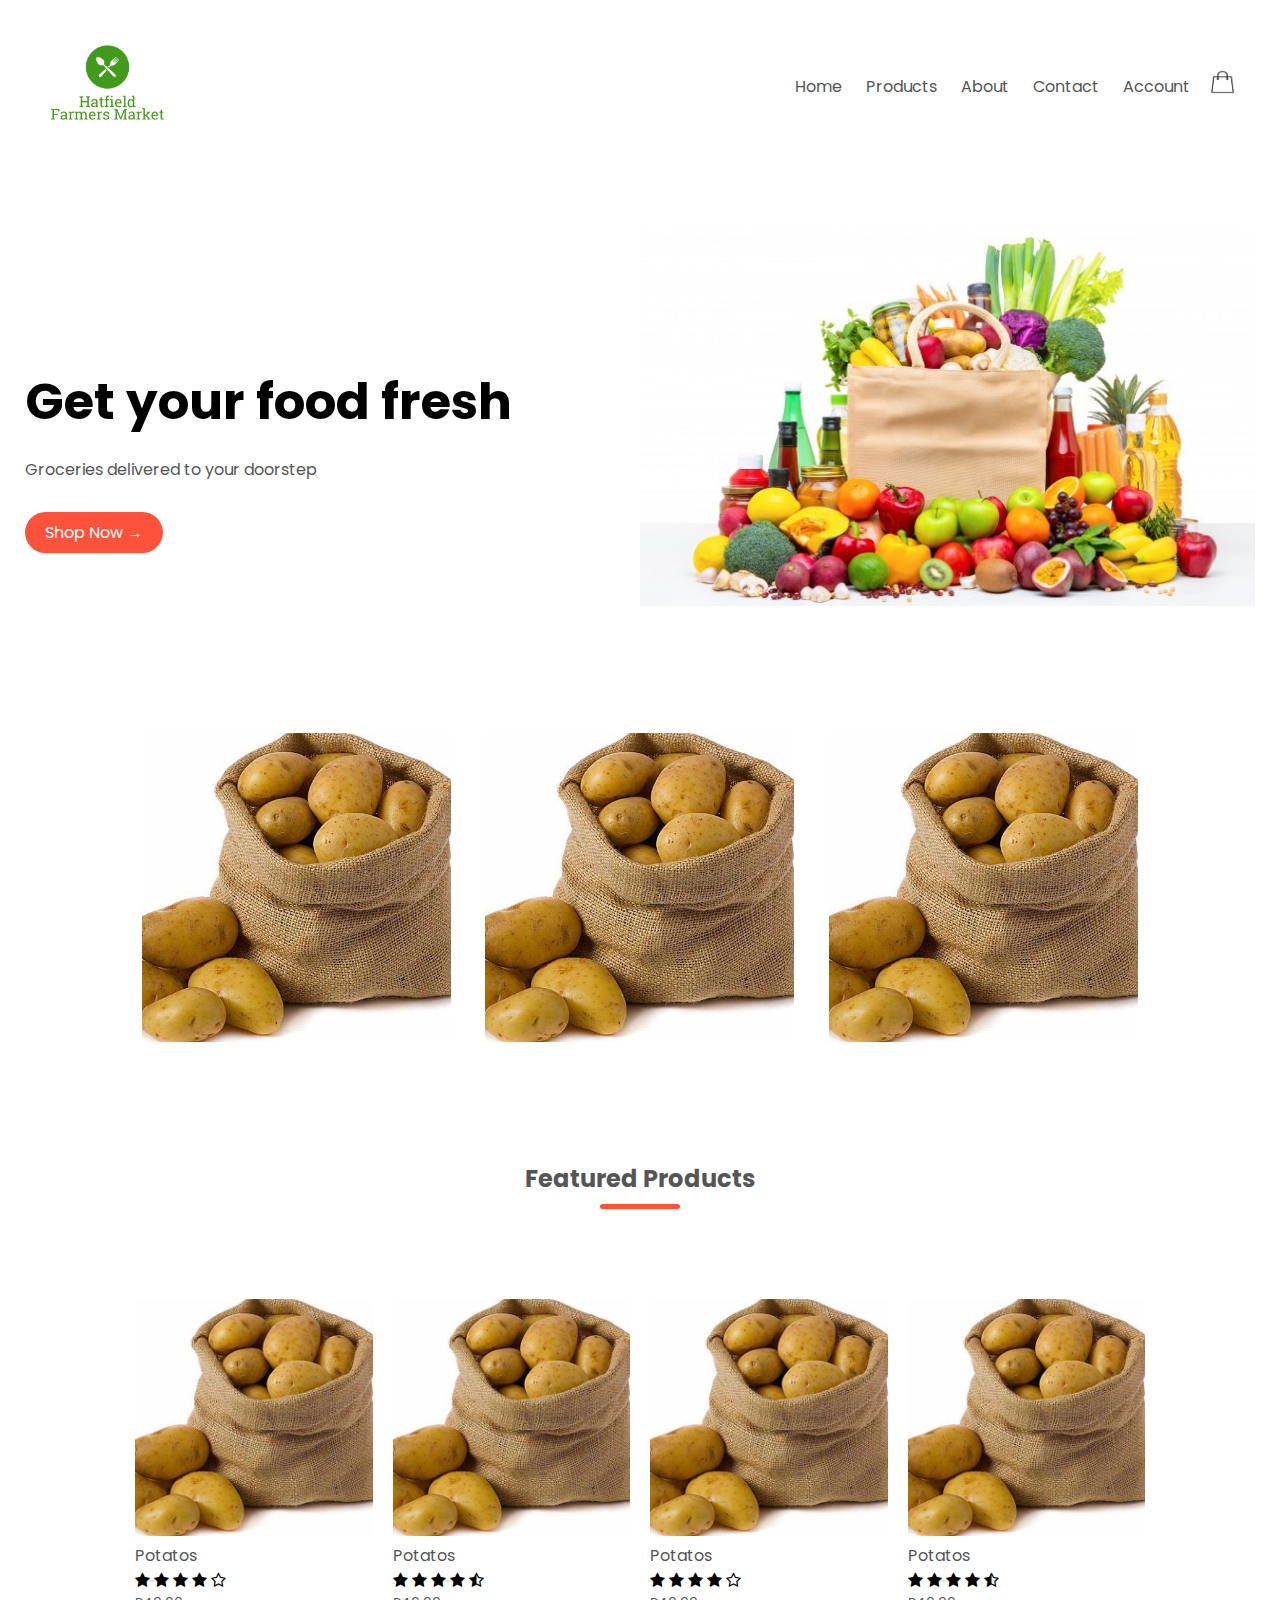
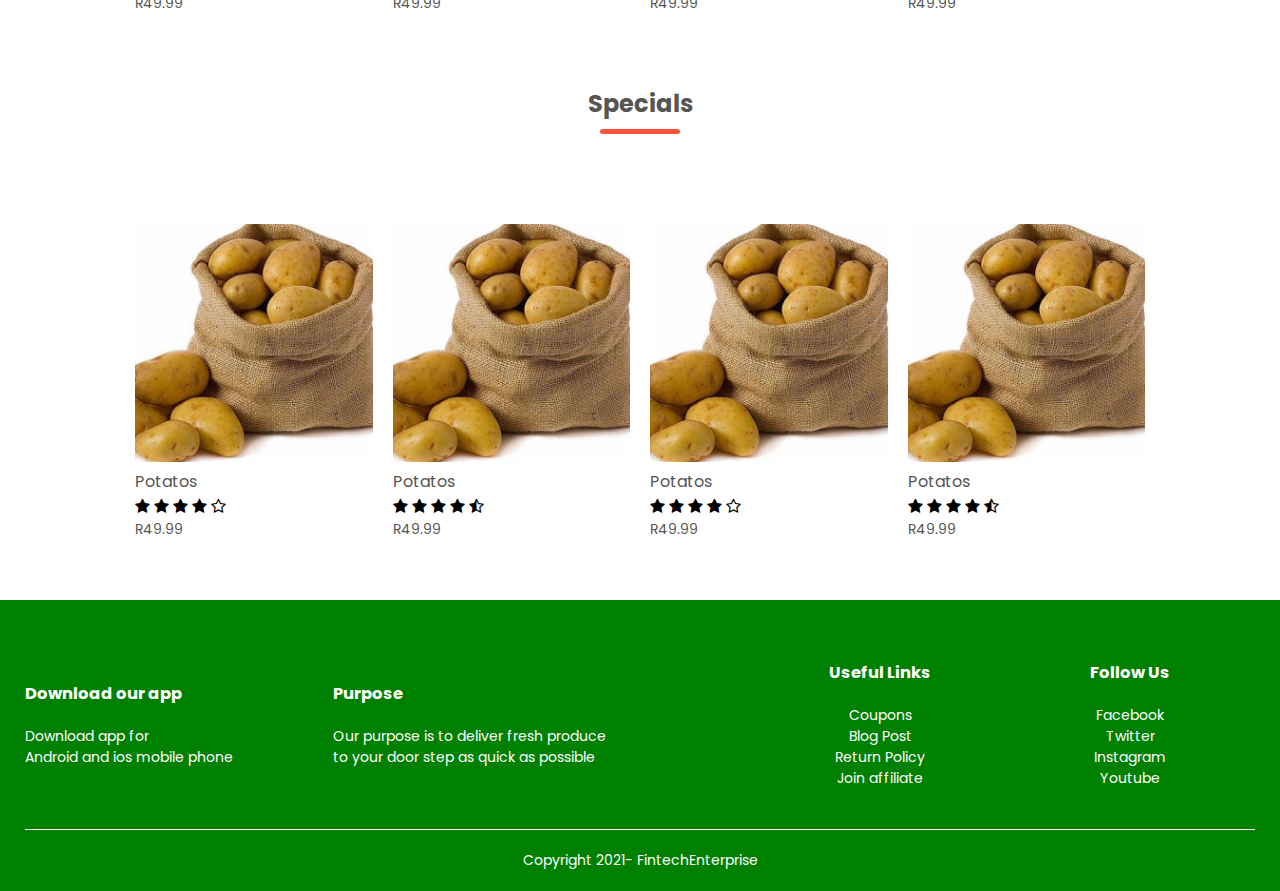
<file: HatfieldFarmersMarket/index.html>
<!DOCTYPE html>
<html lang="en">
<head>
    <meta charset="UTF-8">
    <meta name="viewport" content= "width=device-width,initial-scale=1.0">
    <title> Hatfield Food Lovers Market|Fresh Produce</title>
    <link rel="stylesheet" href="style.css">
    
    <link rel="preconnect" href="https://fonts.gstatic.com">
    <link href="https://fonts.googleapis.com/css2?family=Poppins:wght@200;300;400;500;600;700&display=swap" rel="stylesheet">
    
    <link rel="stylesheet" href="https://stackpath.bootstrapcdn.com/font-awesome/4.7.0/css/font-awesome.min.css">
</head>
<body>
  <div class="header">
      
  
   <div class="container">
       <div class="navbar">
        <div class="logo">
            <a href="index.html"><img src="Images/Logo.png" width="125px"> </a>
        </div>
        <nav>
            <ul id=MenuItems>
                <li><a href="index.html">Home</a></li>
                <li><a href="products.html">Products</a></li>
                <li><a href="">About</a></li>
                <li><a href="">Contact</a></li>
                <li><a href="Account.html">Account</a></li>
            </ul>
        </nav>
        <a href="cart.html"><img src="Images/cart.png"  width="25px" height="25px" ></a>
        <img src="Images/cart.png"  class="menu-icon" onclick="menutoggle()">
        
        </div>
        <div class="row">
            <div class="col-2">
                <h1>Get your food fresh </h1>
                <p> Groceries delivered to your doorstep</p>
                <a href="products.html" class="btn"> Shop Now &#8594</a>
            </div>
            <div class="col-2">
                <img src="Images/Header_image.jpg">
            </div>
        </div>
   </div>
   </div>
   
   <!------ Featured categories ------->
   <div class="categories">
      <div class="small-container">
          <div class="row">
           <div class="col-3">
               <img src="Images/Featured1.jpg" >
           </div>
           <div class="col-3">
               <img src="Images/Featured1.jpg" >
           </div>
           <div class="col-3">
               <img src="Images/Featured1.jpg" >
           </div>
       </div>
      </div>
       
   </div>
   
    <!------ Featured Products ------->
    <div class="small-container">
        <h2 class="title"> Featured Products</h2>
        <div class= "row">
            <div class="col-4">
                <img src="Images/Featured1.jpg" >
                <h4>Potatos</h4>
                <div class="rating">
                <i class="fa fa-star"></i>
                <i class="fa fa-star"></i>
                <i class="fa fa-star"></i>
                <i class="fa fa-star"></i>
                <i class="fa fa-star-o"></i>
                </div>
                <p>R49.99</p>
            </div>
            <div class="col-4">
                <img src="Images/Featured1.jpg" >
                <h4>Potatos</h4>
                <div class="rating">
                <i class="fa fa-star"></i>
                <i class="fa fa-star"></i>
                <i class="fa fa-star"></i>
                <i class="fa fa-star"></i>
                <i class="fa fa-star-half-o"></i>
                </div>
                <p>R49.99</p>
            </div>
            <div class="col-4">
                <img src="Images/Featured1.jpg" >
                <h4>Potatos</h4>
                <div class="rating">
                <i class="fa fa-star"></i>
                <i class="fa fa-star"></i>
                <i class="fa fa-star"></i>
                <i class="fa fa-star"></i>
                <i class="fa fa-star-o"></i>
                </div>
                <p>R49.99</p>
            </div>
            <div class="col-4">
                <img src="Images/Featured1.jpg" >
                <h4>Potatos</h4>
                <div class="rating">
                <i class="fa fa-star"></i>
                <i class="fa fa-star"></i>
                <i class="fa fa-star"></i>
                <i class="fa fa-star"></i>
                <i class="fa fa-star-half-o"></i>
                </div>
                <p>R49.99</p>
            </div>
        </div>
        <h2 class="title"> Specials</h2>
        <div class= "row">
            <div class="col-4">
                <img src="Images/Featured1.jpg" >
                <h4>Potatos</h4>
                <div class="rating">
                <i class="fa fa-star"></i>
                <i class="fa fa-star"></i>
                <i class="fa fa-star"></i>
                <i class="fa fa-star"></i>
                <i class="fa fa-star-o"></i>
                </div>
                <p>R49.99</p>
            </div>
            <div class="col-4">
                <img src="Images/Featured1.jpg" >
                <h4>Potatos</h4>
                <div class="rating">
                <i class="fa fa-star"></i>
                <i class="fa fa-star"></i>
                <i class="fa fa-star"></i>
                <i class="fa fa-star"></i>
                <i class="fa fa-star-half-o"></i>
                </div>
                <p>R49.99</p>
            </div>
            <div class="col-4">
                <img src="Images/Featured1.jpg" >
                <h4>Potatos</h4>
                <div class="rating">
                <i class="fa fa-star"></i>
                <i class="fa fa-star"></i>
                <i class="fa fa-star"></i>
                <i class="fa fa-star"></i>
                <i class="fa fa-star-o"></i>
                </div>
                <p>R49.99</p>
            </div>
            <div class="col-4">
                <img src="Images/Featured1.jpg" >
                <h4>Potatos</h4>
                <div class="rating">
                <i class="fa fa-star"></i>
                <i class="fa fa-star"></i>
                <i class="fa fa-star"></i>
                <i class="fa fa-star"></i>
                <i class="fa fa-star-half-o"></i>
                </div>
                <p>R49.99</p>
            </div>
        </div>
    </div>
    <!----- footer---->
    <div class ="footer">
       <div class="container">   
           <div class="row">
               <div class="footer-col-1">
                   <h3>Download our app</h3>
                   <p>Download app for <br>
                   Android and ios mobile phone</p>
                   
               </div>
               <div class="footer-col-2">
                   <h3>Purpose</h3>
                   <p>Our purpose is to deliver fresh produce<br> to your door step as quick as possible</p>
               </div>
               <div class="footer-col-3">
               <h3>Useful Links</h3>
               <ul>
                   <li>Coupons</li>
                   <li>Blog Post</li>
                   <li> Return Policy</li>
                   <li> Join affiliate</li>
               </ul>
               </div>
               <div class="footer-col-4">
               <h3>Follow Us</h3>
               <ul>
                   <li>Facebook</li>
                   <li>Twitter</li>
                   <li> Instagram</li>
                   <li> Youtube</li>
               </ul>
               </div>
               
           </div>
           <hr>
            <p class="Copyright"> Copyright 2021- FintechEnterprise</p>
       </div>
        
    </div>
   
   
<!-------------- js for toggle menu------->
    <script>
        var MenuItems = document.getElementById("MenuItems");
        MenuItems.style.maxHeight= "0px";
        function menutoggle(){
            if(MenuItems.style.maxHeight== "0px")
                {
                    MenuItems.style.maxHeight= "200px";
                }
            else{
                MenuItems.style.maxHeight= "0px";
            }
        }
        
    </script>

</body>
</html>
</file>
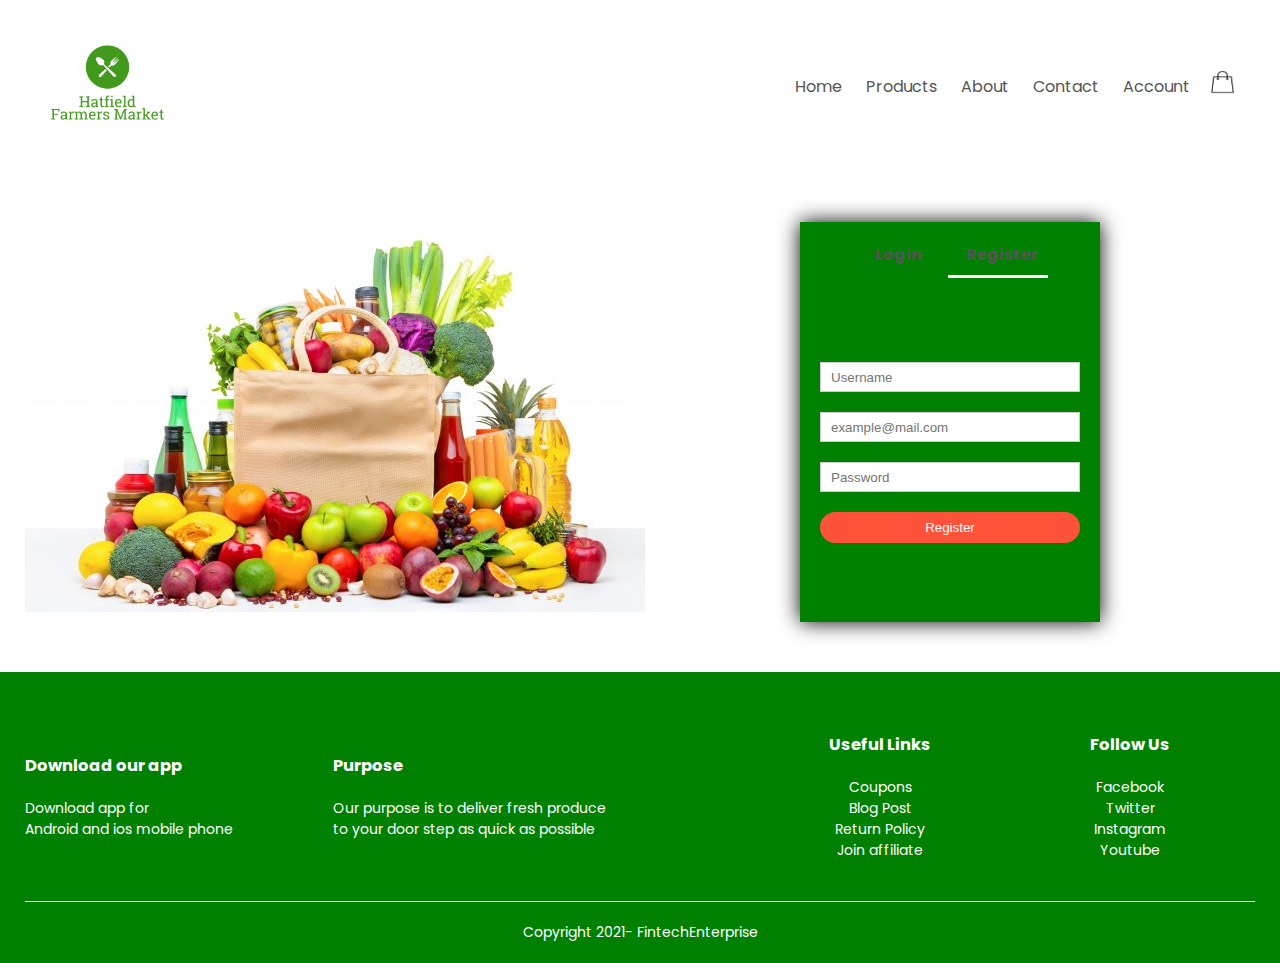
<file: HatfieldFarmersMarket/Account.html>
<!DOCTYPE html>
<html lang="en">
<head>
    <meta charset="UTF-8">
    <meta name="viewport" content= "width=device-width,initial-scale=1.0">
    <title> Product detailed</title>
    <link rel="stylesheet" href="style.css">
    
    <link rel="preconnect" href="https://fonts.gstatic.com">
    <link href="https://fonts.googleapis.com/css2?family=Poppins:wght@200;300;400;500;600;700&display=swap" rel="stylesheet">
    
    <link rel="stylesheet" href="https://stackpath.bootstrapcdn.com/font-awesome/4.7.0/css/font-awesome.min.css">
</head>
<body>
  <div class="header">
      
  
   <div class="container">
       <div class="navbar">
        <div class="logo">
            <a href="index.html"><img src="Images/Logo.png" width="125px"></a>
        </div>
        <nav>
            <ul id=MenuItems>
                <li><a href="index.html">Home</a></li>
                <li><a href="products.html">Products</a></li>
                <li><a href="">About</a></li>
                <li><a href="">Contact</a></li>
                <li><a href="Account.html">Account</a></li>
            </ul>
        </nav>
        <a href="cart.html"><img src="Images/cart.png"  width="25px" height="25px" ></a>
        <img src="Images/cart.png"  class="menu-icon" onclick="menutoggle()">
        
        </div>
   </div>
   </div>
   
     
    <!------- Account page------>
    <div class="account-page">
        <div class="container">
            <div class="row">
                <col-2>
                    <img src="Images/Header_image.jpg" width="100%">
                </col-2>
                <div class="form-container">
                    <div class="form-btn">
                        <span onclick="login()">Login</span>
                        <span onclick="register()">Register</span>
                        <hr id="Indicator">
                    </div>
                    <form id="LoginForm">
                        <input type="text" placeholder="Username">
                        <input type="text" placeholder="Password">
                        <button type="submit" class="btn">Login</button>
                        <a href="">Forgot Password</a>
                    </form>
                        
                    <form id="RegForm">
                        <input type="text" placeholder="Username">
                        <input type="email" placeholder="example@mail.com">
                        <input type="text" placeholder="Password">
                        <button type="submit" class="btn">Register</button>
                    </form>
                    
                </div>
            </div>
        </div>
    </div>
    
    <!----- footer---->
    <div class ="footer">
       <div class="container">   
           <div class="row">
               <div class="footer-col-1">
                   <h3>Download our app</h3>
                   <p>Download app for <br>
                   Android and ios mobile phone</p>
                   
               </div>
               <div class="footer-col-2">
                   <h3>Purpose</h3>
                   <p>Our purpose is to deliver fresh produce<br> to your door step as quick as possible</p>
               </div>
               <div class="footer-col-3">
               <h3>Useful Links</h3>
               <ul>
                   <li>Coupons</li>
                   <li>Blog Post</li>
                   <li> Return Policy</li>
                   <li> Join affiliate</li>
               </ul>
               </div>
               <div class="footer-col-4">
               <h3>Follow Us</h3>
               <ul>
                   <li>Facebook</li>
                   <li>Twitter</li>
                   <li> Instagram</li>
                   <li> Youtube</li>
               </ul>
               </div>
               
           </div>
           <hr>
            <p class="Copyright"> Copyright 2021- FintechEnterprise</p>
       </div>
        
    </div>
   
   
<!-------------- js for toggle menu------->
    <script>
        var MenuItems = document.getElementById("MenuItems");
        MenuItems.style.maxHeight= "0px";
        function menutoggle(){
            if(MenuItems.style.maxHeight== "0px")
                {
                    MenuItems.style.maxHeight= "200px";
                }
            else{
                MenuItems.style.maxHeight= "0px";
            }
        }
        
    </script>
    
<!-----------------js for toggle form------------->
    <script>
        var LoginForm= document.getElementById("LoginForm");
        var RegForm= document.getElementById("RegForm");
        var Indicator= document.getElementById("Indicator");
        
        function register(){
            RegForm.style.transform = "translateX(0px)"
            LoginForm.style.transform ="translateX(0px)"
            Indicator.style.transform ="translateX(100px)"
        }
        
        function login(){
            RegForm.style.transform = "translateX(300px)"
            LoginForm.style.transform ="translateX(300px)"
            Indicator.style.transform ="translateX(0px)"
        }
        
    
    </script>
   

</body>
</html>
</file>
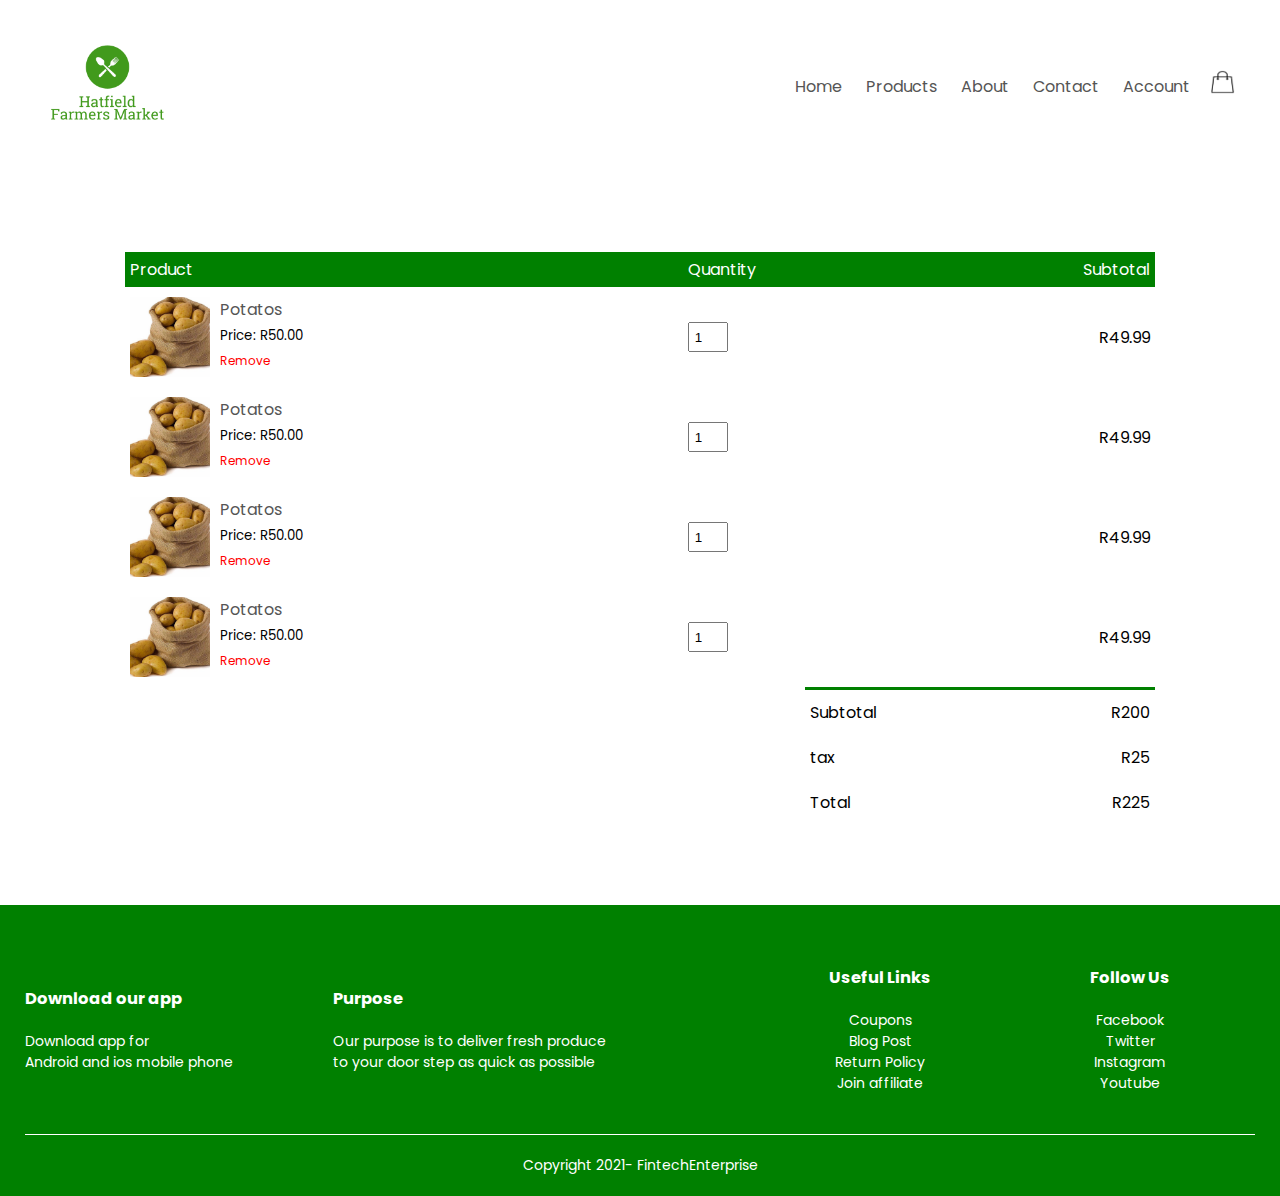
<file: HatfieldFarmersMarket/cart.html>
<!DOCTYPE html>
<html lang="en">
<head>
    <meta charset="UTF-8">
    <meta name="viewport" content= "width=device-width,initial-scale=1.0">
    <title> Product detailed</title>
    <link rel="stylesheet" href="style.css">
    
    <link rel="preconnect" href="https://fonts.gstatic.com">
    <link href="https://fonts.googleapis.com/css2?family=Poppins:wght@200;300;400;500;600;700&display=swap" rel="stylesheet">
    
    <link rel="stylesheet" href="https://stackpath.bootstrapcdn.com/font-awesome/4.7.0/css/font-awesome.min.css">
</head>
<body>
  <div class="header">
      
  
   <div class="container">
       <div class="navbar">
        <div class="logo">
            <a href="index.html"><img src="Images/Logo.png" width="125px"></a>
        </div>
        <nav>
            <ul id=MenuItems>
                <li><a href="index.html">Home</a></li>
                <li><a href="products.html">Products</a></li>
                <li><a href="">About</a></li>
                <li><a href="">Contact</a></li>
                <li><a href="Account.html">Account</a></li>
            </ul>
        </nav>
        <a href="cart.html"><img src="Images/cart.png"  width="25px" height="25px" ></a>
        <img src="Images/cart.png"  class="menu-icon" onclick="menutoggle()">
        
        </div>
   </div>
   </div>
   
    
<!-----------------Cart item detials---->   
    <div class="small-container cart-page" >
        <table>
            <tr>
                <th>Product</th>
                <th>Quantity</th>
                <th>Subtotal</th>
            </tr>
            <tr>
              
                <td>
                    <div class="cart-info">
                        <img src="Images/Featured1.jpg" alt="">
                        <div>
                            <p>Potatos</p>
                            <small>Price: R50.00 </small>
                            <br>
                            <a href="">Remove</a>
                        </div>
                    </div>
                </td>
                <td><input type="number" value="1"></td>
                <td>R49.99</td>
            </tr>
            <tr>
                
                <td>
                    <div class="cart-info">
                        <img src="Images/Featured1.jpg" alt="">
                        <div>
                            <p>Potatos</p>
                            <small>Price: R50.00 </small>
                            <br>
                            <a href="">Remove</a>
                        </div>
                    </div>
                </td>
                <td><input type="number" value="1"></td>
                <td>R49.99</td>
            </tr>
            <tr>
                
                <td>
                    <div class="cart-info">
                        <img src="Images/Featured1.jpg" alt="">
                        <div>
                            <p>Potatos</p>
                            <small>Price: R50.00 </small>
                            <br>
                            <a href="">Remove</a>
                        </div>
                    </div>
                </td>
                <td><input type="number" value="1"></td>
                <td>R49.99</td>
            </tr>
            <tr>
                
                <td>
                    <div class="cart-info">
                        <img src="Images/Featured1.jpg">
                        <div>
                            <p>Potatos</p>
                            <small>Price: R50.00 </small>
                            <br>
                            <a href="">Remove</a>
                        </div>
                    </div>
                </td>
                <td><input type="number" value="1"></td>
                <td>R49.99</td>
            </tr>
        </table>
        
        <div class="total-price">
            <table>
                <tr>
                   <td>Subtotal</td>
                   <td>R200</td> 
                </tr>
                <tr>
                    <td>tax</td>
                    <td>R25</td>
                    
                </tr>
                <tr>
                    <td>Total</td>
                    <td>R225</td>
                </tr>
            </table>
        </div>
        
    </div>
    
    <!----- footer---->
    <div class ="footer">
       <div class="container">   
           <div class="row">
               <div class="footer-col-1">
                   <h3>Download our app</h3>
                   <p>Download app for <br>
                   Android and ios mobile phone</p>
                   
               </div>
               <div class="footer-col-2">
                   <h3>Purpose</h3>
                   <p>Our purpose is to deliver fresh produce<br> to your door step as quick as possible</p>
               </div>
               <div class="footer-col-3">
               <h3>Useful Links</h3>
               <ul>
                   <li>Coupons</li>
                   <li>Blog Post</li>
                   <li> Return Policy</li>
                   <li> Join affiliate</li>
               </ul>
               </div>
               <div class="footer-col-4">
               <h3>Follow Us</h3>
               <ul>
                   <li>Facebook</li>
                   <li>Twitter</li>
                   <li> Instagram</li>
                   <li> Youtube</li>
               </ul>
               </div>
               
           </div>
           <hr>
            <p class="Copyright"> Copyright 2021- FintechEnterprise</p>
       </div>
        
    </div>
   
   
<!-------------- js for toggle menu------->
    <script>
        var MenuItems = document.getElementById("MenuItems");
        MenuItems.style.maxHeight= "0px";
        function menutoggle(){
            if(MenuItems.style.maxHeight== "0px")
                {
                    MenuItems.style.maxHeight= "200px";
                }
            else{
                MenuItems.style.maxHeight= "0px";
            }
        }
        
    </script>
    

   

</body>
</html>
</file>
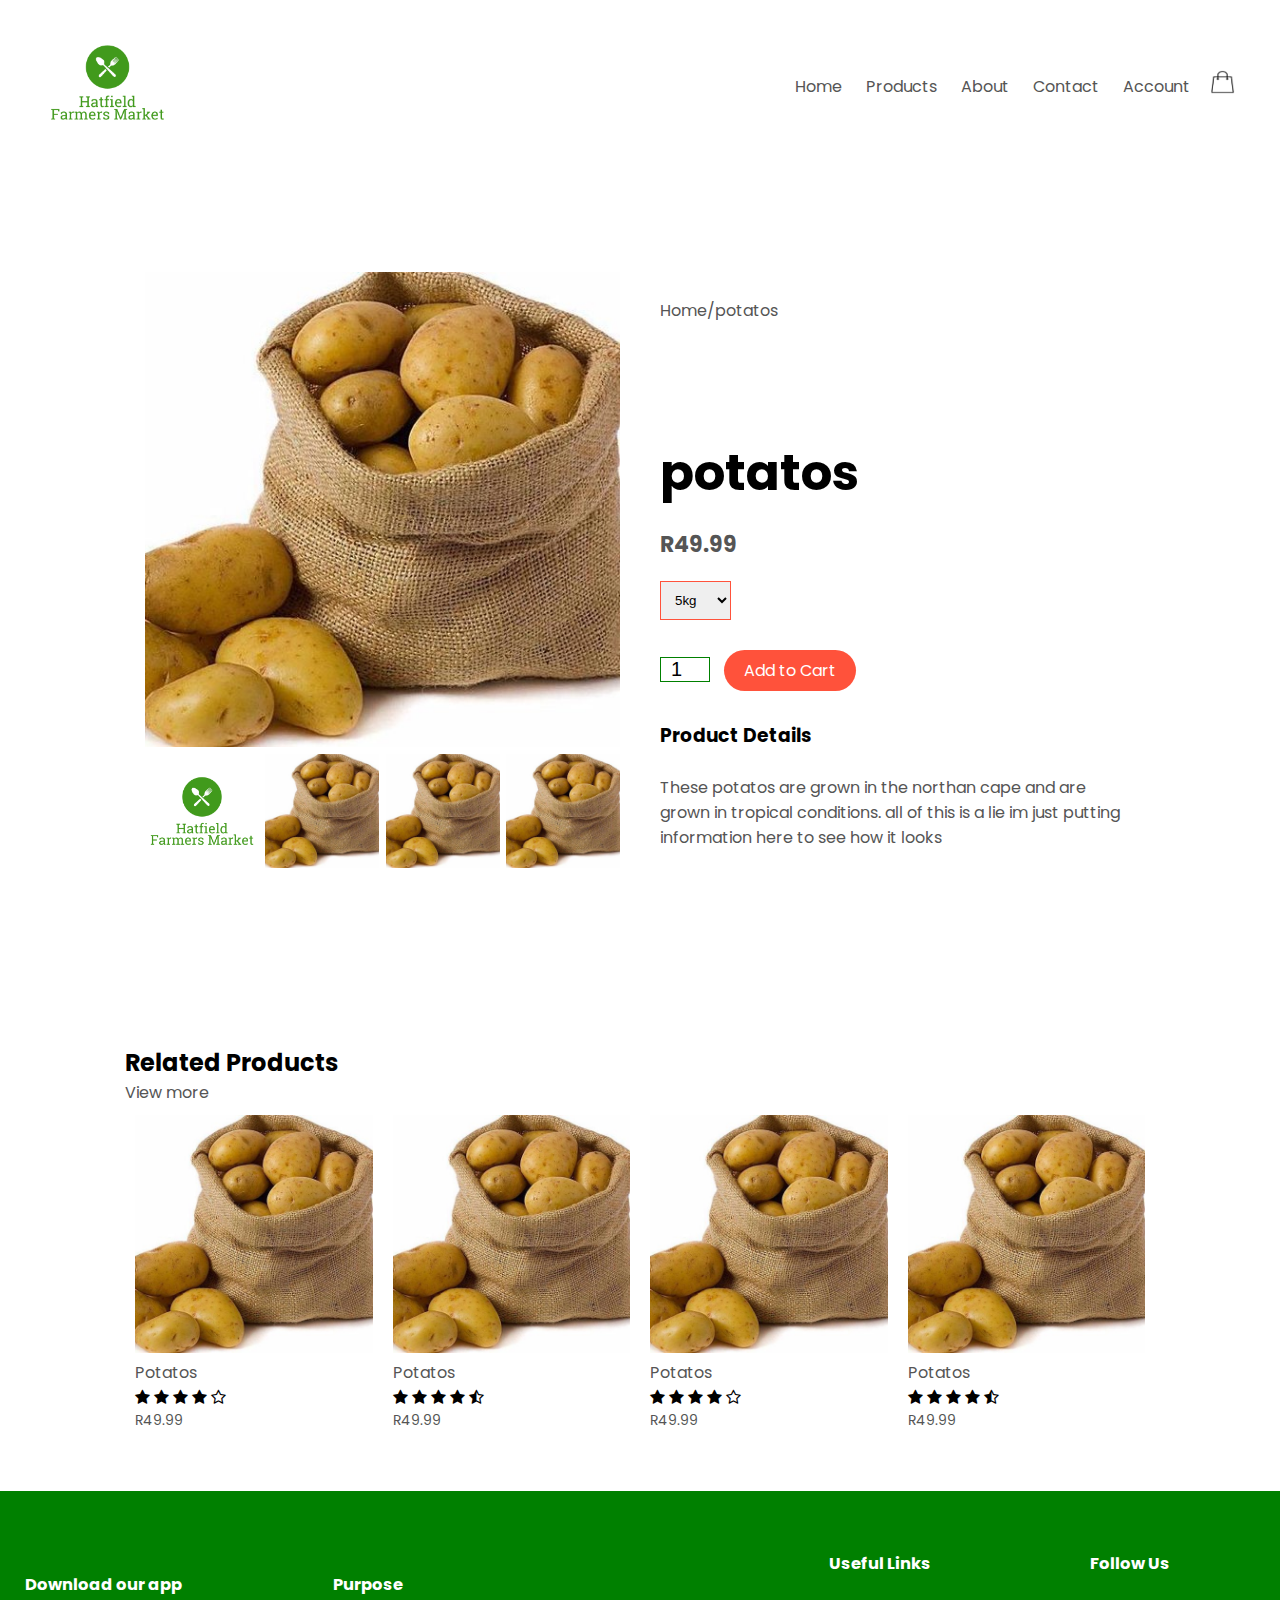
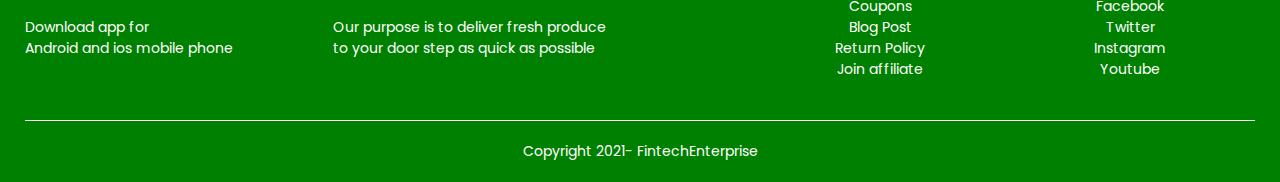
<file: HatfieldFarmersMarket/product-details.html>
<!DOCTYPE html>
<html lang="en">
<head>
    <meta charset="UTF-8">
    <meta name="viewport" content= "width=device-width,initial-scale=1.0">
    <title> Product detailed</title>
    <link rel="stylesheet" href="style.css">
    
    <link rel="preconnect" href="https://fonts.gstatic.com">
    <link href="https://fonts.googleapis.com/css2?family=Poppins:wght@200;300;400;500;600;700&display=swap" rel="stylesheet">
    
    <link rel="stylesheet" href="https://stackpath.bootstrapcdn.com/font-awesome/4.7.0/css/font-awesome.min.css">
</head>
<body>
  <div class="header">
      
  
   <div class="container">
       <div class="navbar">
        <div class="logo">
            <a href="index.html"><img src="Images/Logo.png" width="125px"></a>
        </div>
        <nav>
            <ul id=MenuItems>
                <li><a href="index.html">Home</a></li>
                <li><a href="products.html">Products</a></li>
                <li><a href="">About</a></li>
                <li><a href="">Contact</a></li>
                <li><a href="Account.html">Account</a></li>
            </ul>
        </nav>
        <a href="cart.html"><img src="Images/cart.png"  width="25px" height="25px" ></a>
        <img src="Images/cart.png"  class="menu-icon" onclick="menutoggle()">
        
        </div>
   </div>
   </div>
   
    <!-------single product details----->
    <div class="small-container single-product">
        <div class="row">
            <div class="col-2">
                <img src="Images/Featured1.jpg" width="100%" id="ProductImg">
                <div class="small-img-row">
                    <div class="small-img-col">
                        <img src="Images/Logo.png"  width= "100%" class="small-img">
                    </div>
                    <div class="small-img-col">
                        <img src="Images/Featured1.jpg"  width= "100%" class="small-img">
                    </div>
                    <div class="small-img-col">
                        <img src="Images/Featured1.jpg"  width= "100%" class="small-img">
                    </div>
                    <div class="small-img-col">
                        <img src="Images/Featured1.jpg"  width= "100%" class="small-img">
                    </div>
                </div>
            </div>
            <div class="col-2">
               <p> Home/potatos</p>
               <h1>potatos</h1>
               <h4> R49.99 </h4>
               <select>
                   <option> 5kg</option>
                   <option> 7kg</option>
                   <option >10kg</option>
               </select>
               <input type="number" value="1">
               <a href="" class="btn"> Add to Cart</a>
               <h3>Product Details</h3>
               <br>
               <p>These potatos are grown in the northan cape and are grown in tropical conditions. all of this is a lie im just putting information here to see how it looks</p>
                
            </div>
        </div>
    </div>
    
   
   
    <!------ title ------->
      <div class= "small-container">
          <div class="row row-2"></div>
          <h2>Related Products</h2>
          <p> View more</p>
      </div>
      
       <div class="small-container">
        
        <!-----line one---->
        <div class= "row">
            <div class="col-4">
                <img src="Images/Featured1.jpg" >
                <h4>Potatos</h4>
                <div class="rating">
                <i class="fa fa-star"></i>
                <i class="fa fa-star"></i>
                <i class="fa fa-star"></i>
                <i class="fa fa-star"></i>
                <i class="fa fa-star-o"></i>
                </div>
                <p>R49.99</p>
            </div>
            <div class="col-4">
                <img src="Images/Featured1.jpg" >
                <h4>Potatos</h4>
                <div class="rating">
                <i class="fa fa-star"></i>
                <i class="fa fa-star"></i>
                <i class="fa fa-star"></i>
                <i class="fa fa-star"></i>
                <i class="fa fa-star-half-o"></i>
                </div>
                <p>R49.99</p>
            </div>
            <div class="col-4">
                <img src="Images/Featured1.jpg" >
                <h4>Potatos</h4>
                <div class="rating">
                <i class="fa fa-star"></i>
                <i class="fa fa-star"></i>
                <i class="fa fa-star"></i>
                <i class="fa fa-star"></i>
                <i class="fa fa-star-o"></i>
                </div>
                <p>R49.99</p>
            </div>
            <div class="col-4">
                <img src="Images/Featured1.jpg" >
                <h4>Potatos</h4>
                <div class="rating">
                <i class="fa fa-star"></i>
                <i class="fa fa-star"></i>
                <i class="fa fa-star"></i>
                <i class="fa fa-star"></i>
                <i class="fa fa-star-half-o"></i>
                </div>
                <p>R49.99</p>
            </div>
        </div>
        
       
        
    </div>
        
    
    <!----- footer---->
    <div class ="footer">
       <div class="container">   
           <div class="row">
               <div class="footer-col-1">
                   <h3>Download our app</h3>
                   <p>Download app for <br>
                   Android and ios mobile phone</p>
                   
               </div>
               <div class="footer-col-2">
                   <h3>Purpose</h3>
                   <p>Our purpose is to deliver fresh produce<br> to your door step as quick as possible</p>
               </div>
               <div class="footer-col-3">
               <h3>Useful Links</h3>
               <ul>
                   <li>Coupons</li>
                   <li>Blog Post</li>
                   <li> Return Policy</li>
                   <li> Join affiliate</li>
               </ul>
               </div>
               <div class="footer-col-4">
               <h3>Follow Us</h3>
               <ul>
                   <li>Facebook</li>
                   <li>Twitter</li>
                   <li> Instagram</li>
                   <li> Youtube</li>
               </ul>
               </div>
               
           </div>
           <hr>
            <p class="Copyright"> Copyright 2021- FintechEnterprise</p>
       </div>
        
    </div>
   
   
<!-------------- js for toggle menu------->
    <script>
        var MenuItems = document.getElementById("MenuItems");
        MenuItems.style.maxHeight= "0px";
        function menutoggle(){
            if(MenuItems.style.maxHeight== "0px")
                {
                    MenuItems.style.maxHeight= "200px";
                }
            else{
                MenuItems.style.maxHeight= "0px";
            }
        }
        
    </script>
    
<!--------------------js for product gallery---->
<script>
    var ProductImg = document.getElementById("ProductImg");
    var SmallImg = document.getElementsByClassName("small-img");
    SmallImg[0].onclick = function(){
        ProductImg.src=SmallImg[0].src;
    }
    SmallImg[1].onclick = function(){
        ProductImg.src=SmallImg[1].src;
    }
    SmallImg[2].onclick = function(){
        ProductImg.src=SmallImg[2].src;
    }
    SmallImg[3].onclick = function(){
        ProductImg.src=SmallImg[3].src;
    }
    
</script>    

</body>
</html>
</file>
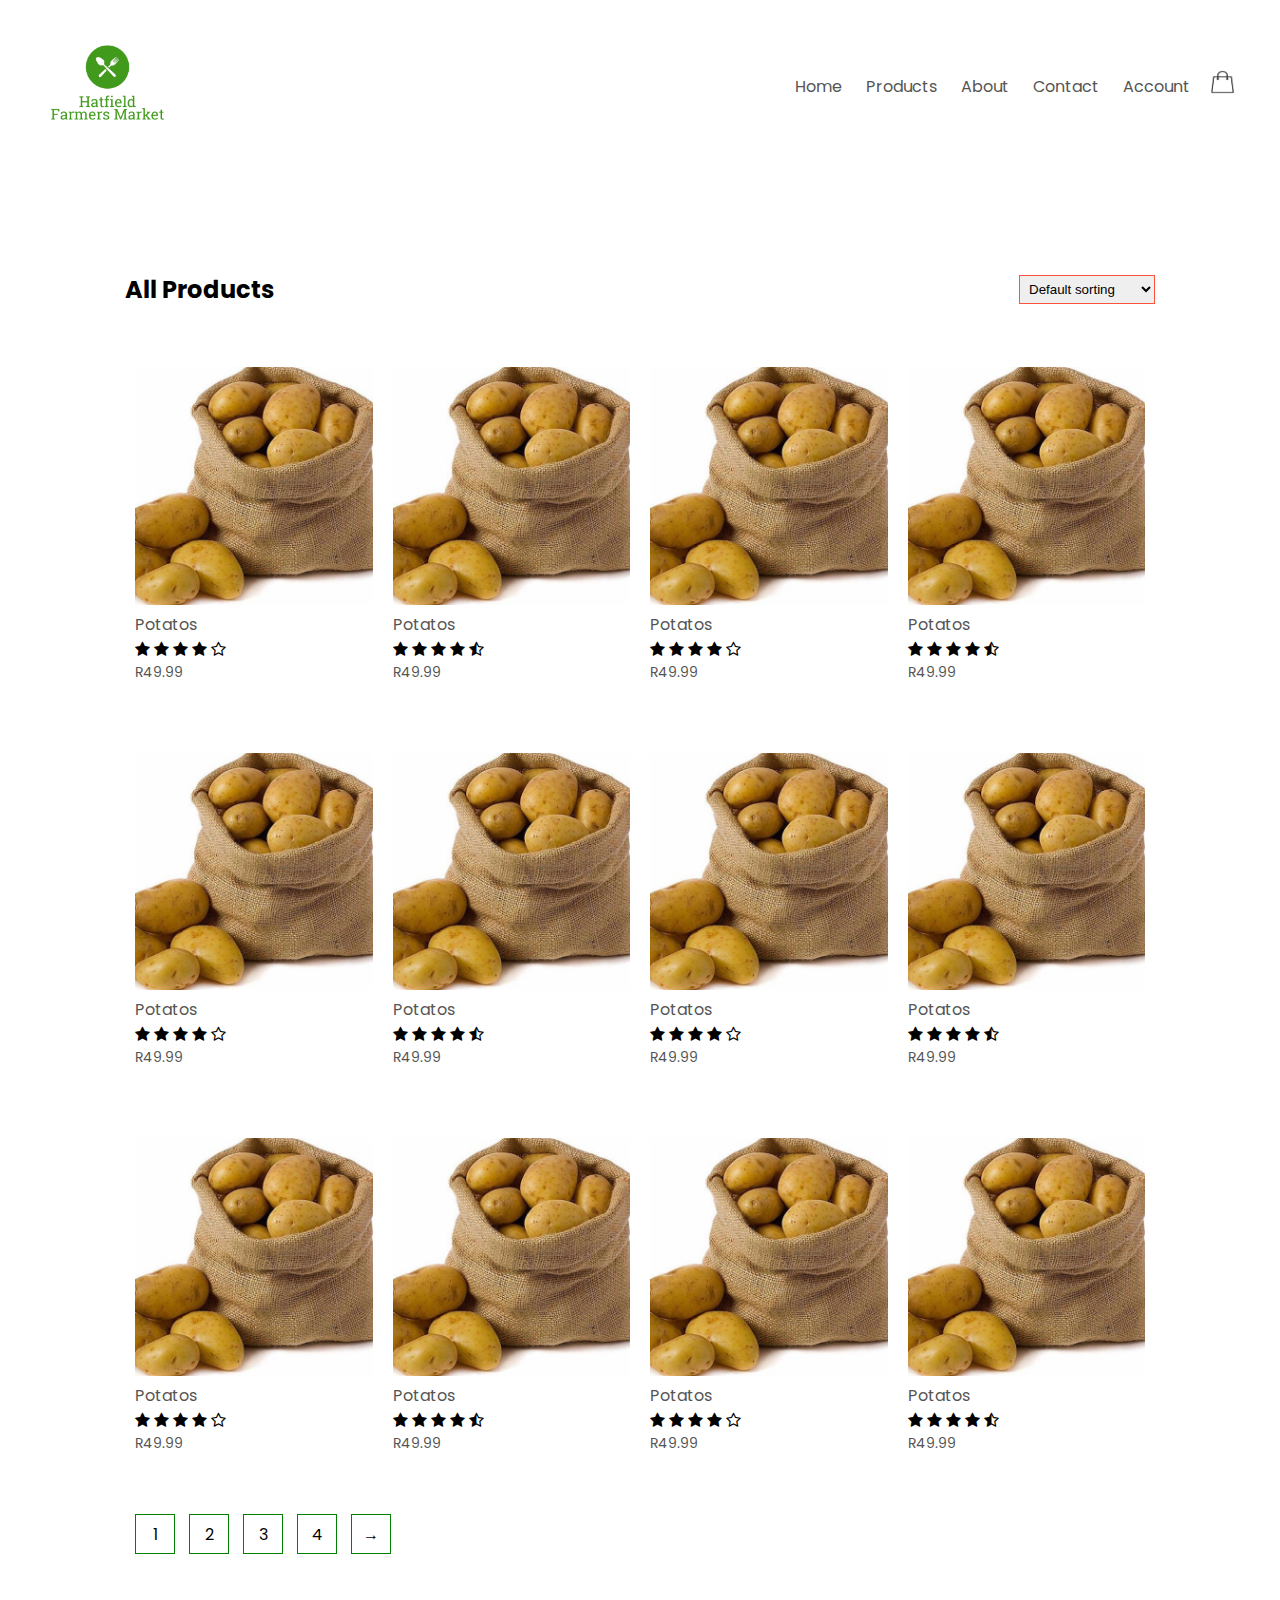
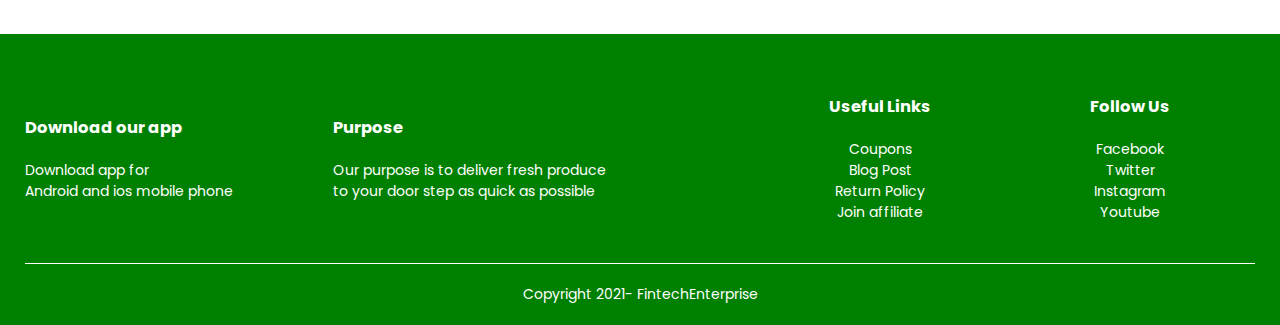
<file: HatfieldFarmersMarket/products.html>
<!DOCTYPE html>
<html lang="en">
<head>
    <meta charset="UTF-8">
    <meta name="viewport" content= "width=device-width,initial-scale=1.0">
    <title> Products</title>
    <link rel="stylesheet" href="style.css">
    
    <link rel="preconnect" href="https://fonts.gstatic.com">
    <link href="https://fonts.googleapis.com/css2?family=Poppins:wght@200;300;400;500;600;700&display=swap" rel="stylesheet">
    
    <link rel="stylesheet" href="https://stackpath.bootstrapcdn.com/font-awesome/4.7.0/css/font-awesome.min.css">
</head>
<body>
  <div class="header">
      
  
   <div class="container">
       <div class="navbar">
        <div class="logo">
            <a href="index.html"><img src="Images/Logo.png" width="125px"></a>
        </div>
        <nav>
            <ul id=MenuItems>
                <li><a href="index.html">Home</a></li>
                <li><a href="products.html">Products</a></li>
                <li><a href="">About</a></li>
                <li><a href="">Contact</a></li>
                <li><a href="Account.html">Account</a></li>
            </ul>
        </nav>
        <a href="cart.html"><img src="Images/cart.png"  width="25px" height="25px" ></a>
        <img src="Images/cart.png"  class="menu-icon" onclick="menutoggle()">
        
        </div>
   </div>
   </div>
   
    <!------ Featured Products ------->
       <div class="small-container">
        <div class="row row-2">
           <h2> All Products</h2>
            <select>
                <option> Default sorting</option>
                <option> Sort by pricing</option>
                <option> Sort by popularity</option>
                <option> Sort by rating</option>
                
            </select>
        </div>
        <!-----line one---->
 
           <div class= "row">
            <div class="col-4">
                <img src="Images/Featured1.jpg" >
                <h4>Potatos</h4>
                <div class="rating">
                <i class="fa fa-star"></i>
                <i class="fa fa-star"></i>
                <i class="fa fa-star"></i>
                <i class="fa fa-star"></i>
                <i class="fa fa-star-o"></i>
                </div>
                <p>R49.99</p>
            </div>
             
            <div class="col-4">
                <img src="Images/Featured1.jpg" >
                <h4>Potatos</h4>
                <div class="rating">
                <i class="fa fa-star"></i>
                <i class="fa fa-star"></i>
                <i class="fa fa-star"></i>
                <i class="fa fa-star"></i>
                <i class="fa fa-star-half-o"></i>
                </div>
                <p>R49.99</p>
            </div>
            <div class="col-4">
                <img src="Images/Featured1.jpg" >
                <h4>Potatos</h4>
                <div class="rating">
                <i class="fa fa-star"></i>
                <i class="fa fa-star"></i>
                <i class="fa fa-star"></i>
                <i class="fa fa-star"></i>
                <i class="fa fa-star-o"></i>
                </div>
                <p>R49.99</p>
            </div>
            <div class="col-4">
                <img src="Images/Featured1.jpg" >
                <h4>Potatos</h4>
                <div class="rating">
                <i class="fa fa-star"></i>
                <i class="fa fa-star"></i>
                <i class="fa fa-star"></i>
                <i class="fa fa-star"></i>
                <i class="fa fa-star-half-o"></i>
                </div>
                <p>R49.99</p>
            </div>
        </div>
        
        <!-----line two--->
        <div class= "row">
            <div class="col-4">
                <img src="Images/Featured1.jpg" >
                <h4>Potatos</h4>
                <div class="rating">
                <i class="fa fa-star"></i>
                <i class="fa fa-star"></i>
                <i class="fa fa-star"></i>
                <i class="fa fa-star"></i>
                <i class="fa fa-star-o"></i>
                </div>
                <p>R49.99</p>
            </div>
            <div class="col-4">
                <img src="Images/Featured1.jpg" >
                <h4>Potatos</h4>
                <div class="rating">
                <i class="fa fa-star"></i>
                <i class="fa fa-star"></i>
                <i class="fa fa-star"></i>
                <i class="fa fa-star"></i>
                <i class="fa fa-star-half-o"></i>
                </div>
                <p>R49.99</p>
            </div>
            <div class="col-4">
                <img src="Images/Featured1.jpg" >
                <h4>Potatos</h4>
                <div class="rating">
                <i class="fa fa-star"></i>
                <i class="fa fa-star"></i>
                <i class="fa fa-star"></i>
                <i class="fa fa-star"></i>
                <i class="fa fa-star-o"></i>
                </div>
                <p>R49.99</p>
            </div>
            <div class="col-4">
                <img src="Images/Featured1.jpg" >
                <h4>Potatos</h4>
                <div class="rating">
                <i class="fa fa-star"></i>
                <i class="fa fa-star"></i>
                <i class="fa fa-star"></i>
                <i class="fa fa-star"></i>
                <i class="fa fa-star-half-o"></i>
                </div>
                <p>R49.99</p>
            </div>
        </div>
        
        <!-------line 3------>
        <div class= "row">
            <div class="col-4">
                <img src="Images/Featured1.jpg" >
                <h4>Potatos</h4>
                <div class="rating">
                <i class="fa fa-star"></i>
                <i class="fa fa-star"></i>
                <i class="fa fa-star"></i>
                <i class="fa fa-star"></i>
                <i class="fa fa-star-o"></i>
                </div>
                <p>R49.99</p>
            </div>
            <div class="col-4">
                <img src="Images/Featured1.jpg" >
                <h4>Potatos</h4>
                <div class="rating">
                <i class="fa fa-star"></i>
                <i class="fa fa-star"></i>
                <i class="fa fa-star"></i>
                <i class="fa fa-star"></i>
                <i class="fa fa-star-half-o"></i>
                </div>
                <p>R49.99</p>
            </div>
            <div class="col-4">
                <img src="Images/Featured1.jpg" >
                <h4>Potatos</h4>
                <div class="rating">
                <i class="fa fa-star"></i>
                <i class="fa fa-star"></i>
                <i class="fa fa-star"></i>
                <i class="fa fa-star"></i>
                <i class="fa fa-star-o"></i>
                </div>
                <p>R49.99</p>
            </div>
            <div class="col-4">
                <img src="Images/Featured1.jpg" >
                <h4>Potatos</h4>
                <div class="rating">
                <i class="fa fa-star"></i>
                <i class="fa fa-star"></i>
                <i class="fa fa-star"></i>
                <i class="fa fa-star"></i>
                <i class="fa fa-star-half-o"></i>
                </div>
                <p>R49.99</p>
            </div>
        </div>
        
        <div class="page-btn">
            <span>1</span>
            <span>2</span>
            <span>3</span>
            <span>4</span>
            <span>&#8594;</span>
        </div>
        
    </div>
        
    
    <!----- footer---->
    <div class ="footer">
       <div class="container">   
           <div class="row">
               <div class="footer-col-1">
                   <h3>Download our app</h3>
                   <p>Download app for <br>
                   Android and ios mobile phone</p>
                   
               </div>
               <div class="footer-col-2">
                   <h3>Purpose</h3>
                   <p>Our purpose is to deliver fresh produce<br> to your door step as quick as possible</p>
               </div>
               <div class="footer-col-3">
               <h3>Useful Links</h3>
               <ul>
                   <li>Coupons</li>
                   <li>Blog Post</li>
                   <li> Return Policy</li>
                   <li> Join affiliate</li>
               </ul>
               </div>
               <div class="footer-col-4">
               <h3>Follow Us</h3>
               <ul>
                   <li>Facebook</li>
                   <li>Twitter</li>
                   <li> Instagram</li>
                   <li> Youtube</li>
               </ul>
               </div>
               
           </div>
           <hr>
            <p class="Copyright"> Copyright 2021- FintechEnterprise</p>
       </div>
        
    </div>
   
   
<!-------------- js for toggle menu------->
    <script>
        var MenuItems = document.getElementById("MenuItems");
        MenuItems.style.maxHeight= "0px";
        function menutoggle(){
            if(MenuItems.style.maxHeight== "0px")
                {
                    MenuItems.style.maxHeight= "200px";
                }
            else{
                MenuItems.style.maxHeight= "0px";
            }
        }
        
    </script>

</body>
</html>
</file>
<file: HatfieldFarmersMarket/style.css>
*{
    margin: 0;
    padding: 0;
    box-sizing: border-box;
}
body{
    font-family: 'Poppins', sans-serif;
}
.navbar{
    display: flex;
    align-items: center;
    padding: 20px;
    
}
nav{
    flex:1;
    text-align: right;
    
}

nav ul{
    display: inline-block;
    list-style: none;
}

nav ul li{
    display: inline-block;
    margin-right: 20px;
}

a{
    text-decoration: none;
    color:#555;
    
}
p{
    color: #555;
}
.container{
    max-width: 1300px;
    margin: auto;
    padding-left: 25px;
    padding-right:25px;
}

.row{
    display: flex;
    align-items: center;
    flex-wrap: wrap;
    justify-content: space-around;
}

.col-2{
    flex-basis: 50%;
    min-width: 300px;
}

.col-2 img{
    max-width: 100%;
    padding: 50px 0;
}

.col-2 h1{
    font-size: 50px;
    line-height: 60px;
    margin: 25px 0;
    margin-top: 120px;
}

.btn{
    display: inline-block;
    background: #ff523b;
    color: #fff;
    padding: 8px 20px;
    margin: 30px 0;
    border-radius: 30px;
    transition: background 0.5s;
}
.btn:hover{
    background: #563434
}

.categories{
    margin: 70px 0;
}
.col-3{
    flex-basis: 30%;
    min-width: 250px;
    margin-bottom: 30px;
}
.col-3 img{
    width: 100%;
}

.small-container{
    max-width: 1080px;
    margin: auto;
    padding-left: 25px;
    padding-right: 25px;
    
}

.col-4{
    flex-basis: 25%;;
    padding: 10px;
    min-width: 200px;
    margin-bottom:50px;
    transition: transform 0.5;
}
.col-4 img{
    width: 100%;
}

.title{
    text-align: center;
    margin: 0 auto 80px;
    position: relative;
    line-height: 60px;
    color: #555;
}

.title::after{
    content: '';
    background: #ff523b;
    width: 80px;
    height: 5px;
    border-radius: 5px;
    position: absolute;
    bottom: 0;
    left:50%;
    transform: translateX(-50%);
}

h4{
    color: #555;
    font-weight: normal;
}
.col-4 p{
    font-size: 14px;
}

.rating .fa{
    color: black;
}

.col-4:hover{
    transform: translateY(5px)
}

/*----------------footer----------*/
.footer{
    background: green;
    color: #fff;
    font-size: 14px;
    padding: 60px 0 20px;
    
}

.footer p{
    color: white;
}
.footer h3{
    color:#fff;
    margin-bottom: 20px;
}

.footer-col-1, .footer-col-2, .footer-col-3, .footer-col-4{
    min-width: 250px;
    margin-bottom: 20px;
}
.footer-col-1 {
    flex-basis:25%;
}
.footer-col-2{
    flex:1;
}

.footer-col-3 , .footer-col-4{
    flex-basis: 12%;
    text-align: center;
    
}


ul{
    list-style-type: none;
    
}

.footer hr{
    border: none;
    background: #fff;
    height: 1px;
    margin: 20px 0;
    
}
.Copyright{
    text-align: center;
}
.menu-icon{
    width: 28px;
    margin-left: 20px; 
    display: none;
}
/* media query fot menu-----*/

@media only screen and (max-width: 800px){
    nav ul{
        position: absolute;
        top: 125px;
        left: 0;
        background: #333;
        width:100%;
        overflow: hidden;
        transition: max-height 0.5s;
        
    }
    nav ul li{
        display: block;
        margin-right: 50px;
        margin-top: 10px;
        margin-bottom: 10px;
           
        
    }
    nav ul li a{
        color: #fff;
    }
    .menu-icon{
        display: block;
        cursor: pointer;
    }
}
/*---------------------all products-------*/

.row-2{
    justify-content: space-between;
    margin:100px auto 50px; 
}

select{
    border:1px solid #ff523b;
    padding: 5px;
}

select:focus{
    outline:none;
}

.page-btn{
    margin:0 auto 80px;
}

.page-btn span{
    display:inline-block;
    border:1px solid green;
    margin-left:10px;
    width: 40px;
    height: 40px;
    text-align: center;
    line-height: 40px;
    cursor: pointer;
}

.page-btn span:hover{
    background:green;
    color: white;
}

/*-------Single product details---------*/
.single-product{
    margin-top: 80px; 
}

.single-product .col-2 img{
    padding: 0;
}

.single-product .col-2 {
    padding: 20px;
}

.single-product h4{
    margin: 20px 0;
    font-size: 22px;
    font-weight: bold;
}

.single-product select{
    display: block;
    padding:10px;
    margin-top: 20px;
}

.single-product input{
    width:50px;
    height 40px;
    padding-left:10px;
    font-size:20px;
    margin-right:10px;
    border:1px solid green;
    
}

input:focus{
    outline: none;
}

.small-img-row{
    display: flex;
    justify-content: space-between;
}

.small-img-col{
    flex-basis:24%;
    cursor: pointer;
}

/*-----------------Cart item detials----*/ 

.cart-page{
    margin:80px auto;
}

table{
    width:100%;
    border-collapse: collapse;
}

.cart-info{
    display: flex;
    flex-wrap: wrap;
    
}

th{
    text-align: left;
    padding: 5px;
    color: white;
    background: green;
    font-weight: normal;
}

td{
    padding: 10px 5px;
}

td input{
    width:40px;
    height:30px;
    padding: 5px;
}

td a{
    color: red;
    font-size: 12px;
    
}

td img{
    width: 80px;
    height: 80px;
    margin-right: 10px;
}

.total-price{
    display:flex;
    justify-content: flex-end;
}

.total-price table{
    border-top: 3px solid green;
    width: 100ox;
    max-width:350px;
}
td:last-child{
    text-align: right;
}
th:last-child{
    text-align: right;
}

/*----------------Account page*/

.account-page{
    padding:50px 0;
}

.form-container{
    background:green;
    width: 300px;
    height:400px;
    position: relative;
    text-align: center;
    padding:20px 0; 
    margin:auto;
    box-shadow: 0 0 20px 0px;
    overflow: hidden;
}

.form-container span{
    font-weight:bold;
    padding:0 10px;
    color: #555;
    cursor: pointer;
    width: 100px;
    display: inline-block;
}
.form-btn{
    display: inline-block;
}
.form-container form{
    max-width:300px;
    padding: 0 20px;
    position: absolute;
    top:130px;
    transition: transform 1s;
   
      
}

form input{
    width: 100%;
    height:30px;
    margin:10px 0;
    padding: 0 10px;
    border:1px solid #ccc;
     
}

form .btn{
    width: 100%;
    border:none;
    cursor: pointer;
    margin:10px 0;
    
}

form .btn:focus{
    outline:none;
}

#LoginForm{
    left:-300px;
    
}
#RegForm{
    left:0;
}

form a{
    font-size: 12px;
    
}

#Indicator{
    width:100px;
    border:none;
    background: white;
    height:3px;
    margin-top: 8px;
    transform: translateX(100px);
    transition: transform 1s;
}

/* media quary for less than 600 px*/
@media only screen and (max-width: 600px){
    .row {
        text-align: center;
    }
    .col-2, col-3, col-4{
        flex-basis: 100%;
    }
    .singlle-product .row{
        text-align: left;
    }
    .single-product .col-2{
        padding: 20px 0;
    }
    .single-product h1{
        font-size: 26px;
        line-height: 32px;
    }
    
    .card-info p{
        display: none;
    }
    

    
}
</file>
